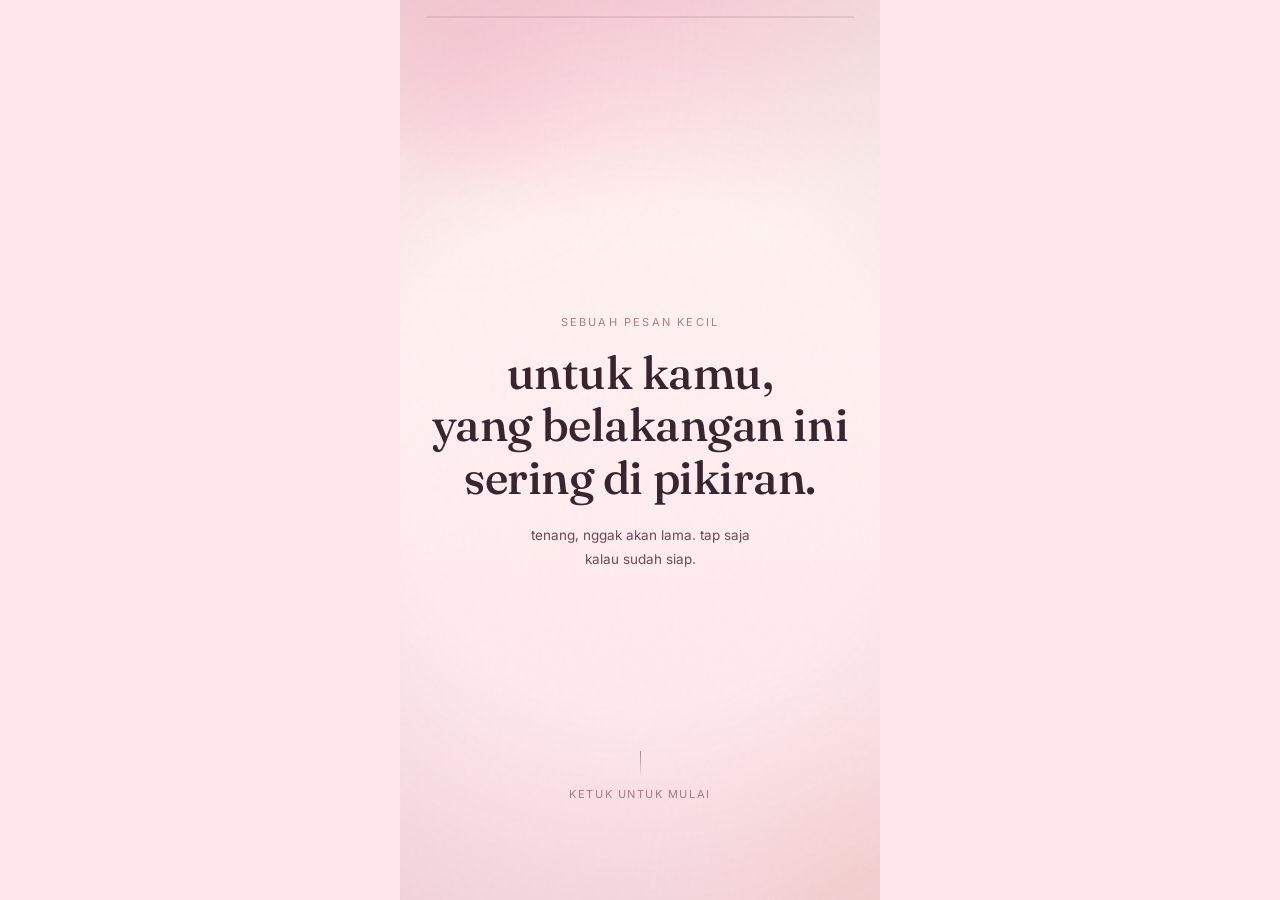
<file: Confess_1/index.html>
<!DOCTYPE html>
<html lang="id">
<head>
<meta charset="UTF-8">
<meta name="viewport" content="width=device-width, initial-scale=1, maximum-scale=1, user-scalable=no, viewport-fit=cover">
<meta name="theme-color" content="#ffe3ea">
<title>sebuah pesan</title>
<link rel="icon" href="assets/favicon.svg" type="image/svg+xml">
<link rel="stylesheet" href="css/styles.css">
</head>
<body>
<div id="app">

  <div class="ambient" aria-hidden="true">
    <span class="glow glow-a"></span>
    <span class="glow glow-b"></span>
  </div>
  <div id="hearts" class="hearts" aria-hidden="true"></div>
  <div class="grain" aria-hidden="true"></div>
  <div class="vignette" aria-hidden="true"></div>

  <div class="progress-track" aria-hidden="true"><span id="progressFill"></span></div>

  <!-- 00 · loader -->
  <section class="scene loader active" data-scene="loader">
    <div class="loader-heart" aria-hidden="true">
      <svg viewBox="0 0 32 28"><path d="M16 26 C4 18 1 11 5 6 C8 2 14 2 16 8 C18 2 24 2 27 6 C31 11 28 18 16 26 Z"/></svg>
    </div>
  </section>

  <!-- 01 · cover -->
  <section class="scene cover" data-scene="cover">
    <p class="eyebrow" id="coverEyebrow"></p>
    <h1 class="cover-title" id="coverTitle"></h1>
    <div class="prompt">
      <span class="prompt-line"></span>
      <span class="prompt-text">ketuk untuk mulai</span>
    </div>
  </section>

  <!-- 02 · envelope + bow -->
  <section class="scene envelope-scene" data-scene="envelope">
    <p class="eyebrow" id="envHintTop"></p>

    <div class="envelope-wrap">
      <div class="envelope" id="envelope">
        <div class="env-body"></div>
        <div class="env-flap"></div>
        <div class="env-fold-l"></div>
        <div class="env-fold-r"></div>
        <div class="env-seal"></div>
      </div>
    </div>

    <div class="bow-zone" id="bowZone">
      <svg class="arrow-svg" id="arrowSvg" viewBox="0 0 22 82" width="22" height="82" aria-hidden="true">
        <path d="M11 76V10 M4 17L11 10L18 17" fill="none" stroke="currentColor" stroke-width="1.8" stroke-linecap="round" stroke-linejoin="round"/>
      </svg>
      <svg class="bow-svg" id="bowSvg" viewBox="0 0 120 60" width="120" height="60">
        <path d="M8 44 Q60 14 112 44" fill="none" stroke="currentColor" stroke-width="3.5" stroke-linecap="round"/>
        <line x1="8" y1="44" x2="112" y2="44" stroke="currentColor" stroke-width="1.4" opacity=".55"/>
      </svg>
    </div>
    <p class="hint" id="envHintBottom"></p>
  </section>

  <!-- 03 · letter -->
  <section class="scene letter-scene" data-scene="letter">
    <div class="letter">
      <div class="letter-icon" aria-hidden="true">💌</div>
      <div class="letter-badge" id="letterBadge"></div>
      <div class="letter-stamp" id="letterStamp"></div>
      <div class="letter-carousel" id="letterCarousel">
        <div class="letter-track" id="letterTrack"></div>
      </div>
      <div class="letter-dots" id="letterDots"></div>
      <div class="letter-signature" id="letterSignature"></div>
      <button class="letter-btn" id="letterBtn" type="button">Lanjut ya</button>
    </div>
    <div class="continue-affordance" id="letterContinue">
      <span class="swipe-line"></span>
      <span>geser ke atas untuk lanjut</span>
    </div>
  </section>

  <!-- 04 · question -->
  <section class="scene question-scene" data-scene="question">
    <div class="question-card">
      <div class="letter-icon" aria-hidden="true">🥹</div>
      <h2 class="question-title" id="questionTitle"></h2>
      <div class="choices" id="choicesZone">
        <button class="choice choice-yes" id="choiceYes" type="button"></button>
        <button class="choice choice-wait dodge" id="choiceWait" type="button"></button>
      </div>
      <p class="dodge-hint" id="dodgeHint"></p>
    </div>
  </section>

  <!-- 05 · closing -->
  <section class="scene closing-scene" data-scene="closing">
    <div class="closing-mark" aria-hidden="true"></div>
    <h2 class="closing-title" id="closingTitle"></h2>
    <div class="closing-photo" id="closingPhotoWrap">
      <img id="closingPhoto" alt="">
    </div>
    <div class="closing-body" id="closingBody"></div>
    <p class="signature" id="closingSignature"></p>
  </section>

</div>

<audio id="bgMusic" src="assets/music.mp3" loop preload="auto"></audio>

<script src="js/config.js"></script>
<script src="js/main.js"></script>
</body>
</html>
</file>
<file: Confess_1/css/styles.css>
@import url('https://fonts.googleapis.com/css2?family=Fraunces:ital,opsz,wght@0,9..144,340;0,9..144,500;1,9..144,440&family=Inter:wght@400;500;600&display=swap');

:root{
  --bg-a:#fff6f3;
  --bg-b:#ffe6ec;
  --bg-c:#ffd3de;
  --ink:#3a2430;
  --ink-soft:#6b4a58;
  --muted:#a97e8c;
  --accent:#e5406c;
  --accent-deep:#c02955;
  --paper:#fffaf6;
  --line:rgba(58,36,48,.12);
  --ease:cubic-bezier(.22,.8,.25,1);
  --dur-m:420ms;
  --dur-l:700ms;
}

*,*::before,*::after{ box-sizing:border-box; }
html,body{ height:100%; margin:0; background:#ffe6ec; }
body{
  display:grid; place-items:center;
  font-family:'Inter',system-ui,-apple-system,'Segoe UI',sans-serif;
  -webkit-tap-highlight-color:transparent;
  overscroll-behavior:none;
}

#app{
  position:relative;
  width:100%; max-width:480px; height:100dvh;
  overflow:hidden;
  background:
    radial-gradient(120% 55% at 50% -6%, var(--bg-c), transparent 60%),
    linear-gradient(180deg, var(--bg-a), var(--bg-b));
  color:var(--ink);
  isolation:isolate;
  user-select:none;
  touch-action:none;
}

/* ---------------------------------------------------------
   Ambient: warm glow blobs + soft floating hearts
--------------------------------------------------------- */
.ambient{ position:absolute; inset:0; z-index:0; overflow:hidden; pointer-events:none; }
.glow{ position:absolute; border-radius:50%; filter:blur(60px); opacity:.5; will-change:transform; }
.glow-a{ width:240px; height:240px; background:#ffc2d3; top:-8%; left:-14%; animation:driftA 34s ease-in-out infinite alternate; }
.glow-b{ width:200px; height:200px; background:#ffd9c9; bottom:-10%; right:-16%; animation:driftB 40s ease-in-out infinite alternate; }
@keyframes driftA{ from{ transform:translate(0,0); } to{ transform:translate(24px,30px); } }
@keyframes driftB{ from{ transform:translate(0,0); } to{ transform:translate(-20px,-24px); } }

.hearts{ position:absolute; inset:0; z-index:1; overflow:hidden; pointer-events:none; }
.heart{
  position:absolute; bottom:-6%;
  width:10px; height:10px; transform:rotate(45deg);
  animation:floatUp linear forwards;
  opacity:.85;
}
.heart::before,.heart::after{
  content:""; position:absolute; width:10px; height:10px; border-radius:50%;
  background:inherit;
}
.heart::before{ top:-5px; left:0; }
.heart::after{ top:0; left:5px; }
@keyframes floatUp{
  0%{ transform:translate(0,0) rotate(45deg); opacity:0; }
  12%{ opacity:.85; }
  100%{ transform:translate(var(--dx,20px), -115vh) rotate(45deg); opacity:0; }
}

.grain{
  position:absolute; inset:-50%; z-index:30; opacity:.03; pointer-events:none; mix-blend-mode:multiply;
  background-image:url("data:image/svg+xml,%3Csvg viewBox='0 0 180 180' xmlns='http://www.w3.org/2000/svg'%3E%3Cfilter id='n'%3E%3CfeTurbulence type='fractalNoise' baseFrequency='.9' numOctaves='4' stitchTiles='stitch'/%3E%3C/filter%3E%3Crect width='100%25' height='100%25' filter='url(%23n)'/%3E%3C/svg%3E");
}
.vignette{
  position:absolute; inset:0; z-index:29; pointer-events:none;
  background:radial-gradient(circle, transparent 50%, rgba(120,40,65,.16) 130%);
}

/* ---------------------------------------------------------
   Progress
--------------------------------------------------------- */
.progress-track{
  position:absolute; top:max(16px, env(safe-area-inset-top)); left:26px; right:26px;
  height:2px; background:rgba(58,36,48,.1); border-radius:2px; overflow:hidden; z-index:40;
}
#progressFill{ display:block; height:100%; width:0%; background:var(--accent); transition:width var(--dur-l) var(--ease); }

/* ---------------------------------------------------------
   Scene framework
--------------------------------------------------------- */
.scene{
  position:absolute; inset:0;
  display:flex; flex-direction:column; align-items:center; justify-content:center;
  padding:56px 30px; text-align:center;
  opacity:0; visibility:hidden;
  transform:translateY(14px) scale(1.012);
  transition:opacity var(--dur-l) var(--ease), transform var(--dur-l) var(--ease), visibility var(--dur-l);
  pointer-events:none; z-index:2;
}
.scene.active{ opacity:1; visibility:visible; transform:none; pointer-events:auto; z-index:3; }

.eyebrow{ font-size:11px; letter-spacing:.2em; text-transform:uppercase; color:var(--muted); margin:0 0 18px; }

/* ---------------------------------------------------------
   Loader
--------------------------------------------------------- */
.loader{ gap:16px; z-index:5; }
.loader-heart{ width:30px; height:26px; color:var(--accent); animation:beat 1.15s ease-in-out infinite; }
.loader-heart svg{ width:100%; height:100%; fill:currentColor; }
@keyframes beat{ 0%,100%{ transform:scale(1); opacity:.75; } 50%{ transform:scale(1.12); opacity:1; } }

/* ---------------------------------------------------------
   Cover
--------------------------------------------------------- */
.cover-title{
  font-family:'Fraunces',serif; font-weight:500; font-optical-sizing:auto;
  font-size:clamp(30px,8.6vw,46px); line-height:1.14; letter-spacing:-.01em;
  margin:0; color:var(--ink);
}
.cover-title .line{ display:block; opacity:0; transform:translateY(10px); animation:lineIn .8s var(--ease) forwards; }
.cover-title .line:nth-child(1){ animation-delay:.15s; }
.cover-title .line:nth-child(2){ animation-delay:.32s; }
.cover-title .line:nth-child(3){ animation-delay:.49s; }
@keyframes lineIn{ to{ opacity:1; transform:none; } }

.cover-sub{ margin-top:20px; max-width:250px; font-size:13.5px; line-height:1.75; color:var(--ink-soft); opacity:0; animation:fadeIn .8s var(--ease) .8s forwards; }
@keyframes fadeIn{ to{ opacity:1; } }

.prompt{
  position:absolute; bottom:calc(11% + env(safe-area-inset-bottom));
  display:flex; flex-direction:column; align-items:center; gap:10px;
  opacity:0; animation:fadeIn 1s ease 1.4s forwards;
}
.prompt-line{ width:1px; height:26px; background:linear-gradient(var(--muted), transparent); animation:pulseLine 2.2s ease infinite; }
@keyframes pulseLine{ 0%,100%{ opacity:.3; } 50%{ opacity:1; } }
.prompt-text{ font-size:11px; letter-spacing:.14em; text-transform:uppercase; color:var(--muted); }

/* ---------------------------------------------------------
   Envelope + bow scene
--------------------------------------------------------- */
.envelope-scene{ justify-content:space-between; padding-top:calc(64px + env(safe-area-inset-top)); padding-bottom:calc(40px + env(safe-area-inset-bottom)); }
.envelope-wrap{ display:flex; align-items:center; justify-content:center; flex:1; }
.envelope{
  position:relative; width:118px; height:86px;
  filter:drop-shadow(0 18px 26px rgba(224,50,90,.25));
  transition:transform .3s var(--ease), opacity .3s var(--ease);
  animation:envSway 3.6s ease-in-out infinite;
}
@keyframes envSway{
  0%,100%{ transform:translate(0,0) rotate(0deg); }
  22%{ transform:translate(7px,-5px) rotate(2.4deg); }
  50%{ transform:translate(-6px,4px) rotate(-2deg); }
  76%{ transform:translate(5px,5px) rotate(1.4deg); }
}
.envelope.hit{ animation:envPop .55s var(--ease) forwards; }
@keyframes envPop{
  0%{ transform:scale(1) rotate(0); }
  35%{ transform:scale(1.15) rotate(-4deg); }
  100%{ transform:scale(0) rotate(8deg); opacity:0; }
}
.env-body{ position:absolute; inset:0; background:linear-gradient(150deg,#ff9fbb,#e5406c); border-radius:9px; box-shadow:inset 0 1px 0 rgba(255,255,255,.4); }
.env-flap{ position:absolute; left:6px; right:6px; top:3px; height:44px; background:#ffc0d3; clip-path:polygon(0 0,100% 0,50% 100%); border-radius:6px; }
.env-fold-l{ position:absolute; bottom:0; left:0; width:0; height:0; border-style:solid; border-width:0 0 54px 49px; border-color:transparent transparent #f2669c transparent; z-index:2; }
.env-fold-r{ position:absolute; bottom:0; right:0; width:0; height:0; border-style:solid; border-width:54px 0 0 49px; border-color:transparent transparent transparent #cf3c72; z-index:2; }
.env-seal{ position:absolute; left:50%; top:48%; transform:translate(-50%,-50%); width:18px; height:18px; border-radius:50%; background:#b3204f; z-index:4; box-shadow:0 2px 5px rgba(90,15,45,.4); }

.bow-zone{ position:relative; width:100%; height:150px; display:flex; align-items:center; justify-content:center; touch-action:none; }
.bow-svg{ color:var(--accent-deep); transform-origin:60px 44px; transition:transform .05s linear; filter:drop-shadow(0 3px 6px rgba(192,41,85,.25)); }
.arrow-svg{ position:absolute; color:var(--accent); left:50%; top:calc(50% - 88px); transform:translateX(-50%); transform-origin:11px 41px; pointer-events:none; }

.hint{ font-size:12px; color:var(--muted); }

/* ---------------------------------------------------------
   Letter — warm paper card
--------------------------------------------------------- */
.letter-scene{ padding-top:calc(48px + env(safe-area-inset-top)); }
.letter{
  width:100%; max-width:340px; background:var(--paper);
  border-radius:14px; padding:30px 26px 26px;
  box-shadow:0 24px 55px rgba(120,30,60,.22);
  transform:rotate(-.6deg); position:relative; text-align:left;
}
.letter::before{
  content:""; position:absolute; inset:0; border-radius:14px; pointer-events:none;
  background:repeating-linear-gradient(to bottom, transparent 0, transparent 30px, rgba(120,70,60,.05) 31px);
}
.letter-icon{ font-size:20px; text-align:center; margin-bottom:10px; }
.letter-badge{
  display:inline-block; margin:0 auto 16px; padding:5px 12px;
  background:var(--bg-c); color:var(--accent-deep);
  font-size:11px; font-weight:600; letter-spacing:.02em;
  border-radius:999px; text-align:center;
}
.letter > .letter-badge{ display:block; width:fit-content; }
.letter-stamp{ font-size:10px; letter-spacing:.14em; text-transform:uppercase; color:var(--muted); margin-bottom:20px; }

.letter-carousel{
  width:100%; overflow:hidden; position:relative; touch-action:pan-y;
}
.letter-track{
  position:relative; width:100%; min-height:24px;
  transition:height .28s var(--ease), transform .3s var(--ease);
}
.letter-track.dragging{ transition:none; }
.letter-card{
  position:absolute; top:0; left:0; width:100%;
  transition:transform .38s var(--ease);
}
.letter-track.dragging .letter-card{ transition:none; }
.letter-card p{
  font-family:'Fraunces',serif; font-weight:400; font-size:16.5px; line-height:1.72;
  color:var(--ink); margin:0 0 16px;
}
.letter-card p:last-child{ margin-bottom:0; }
.letter-dots{
  display:flex; justify-content:center; gap:7px; margin:14px 0 4px;
}
.letter-dot{
  width:6px; height:6px; border-radius:50%; background:var(--line); border:none; padding:0;
  transition:background .25s var(--ease), transform .25s var(--ease); cursor:pointer;
}
.letter-dot.active{ background:var(--accent-deep); transform:scale(1.35); }

.letter-signature{ margin-top:16px; font-family:'Fraunces',serif; font-style:italic; font-size:16px; color:var(--accent-deep); }

.letter-btn{
  appearance:none; border:none; display:block; margin:22px auto 0;
  padding:11px 26px; border-radius:999px;
  background:linear-gradient(150deg,#ff6b95,var(--accent-deep));
  color:#fff; font-family:'Inter',sans-serif; font-size:13.5px; font-weight:600;
  box-shadow:0 10px 22px rgba(192,41,85,.28);
  cursor:pointer; transition:transform .18s var(--ease), opacity .18s var(--ease);
  opacity:0; pointer-events:none;
}
.letter-btn.show{ opacity:1; pointer-events:auto; }
.letter-btn:active{ transform:scale(.96); }

.continue-affordance{
  position:absolute; bottom:calc(7% + env(safe-area-inset-bottom));
  display:flex; flex-direction:column; align-items:center; gap:8px;
  opacity:0; transform:translateY(6px);
  transition:opacity var(--dur-m) var(--ease), transform var(--dur-m) var(--ease);
  pointer-events:none;
}
.continue-affordance.show{ opacity:1; transform:none; pointer-events:auto; }
.swipe-line{ width:22px; height:1px; background:var(--muted); }
.continue-affordance span:last-child{ font-size:11px; letter-spacing:.1em; text-transform:uppercase; color:var(--muted); }

/* ---------------------------------------------------------
   Question
--------------------------------------------------------- */
.question-card{
  width:100%; max-width:300px; background:var(--paper);
  border:1.5px dashed var(--line); border-radius:16px;
  padding:30px 24px 22px;
  box-shadow:0 24px 55px rgba(120,30,60,.18);
  display:flex; flex-direction:column; align-items:center;
}
.question-title{
  font-family:'Fraunces',serif; font-weight:500; font-size:clamp(19px,5.6vw,23px);
  line-height:1.3; margin:0 0 26px; color:var(--ink);
}
.choices{ position:relative; width:100%; height:132px; }
.choice{
  appearance:none; border:none;
  font-family:'Inter',sans-serif; font-weight:600;
  cursor:pointer; border-radius:999px;
}
.choice-yes{
  position:absolute; left:50%; top:0; transform:translateX(-50%) scale(1);
  width:80%; padding:13px 4px; font-size:14.5px; color:#fff;
  background:linear-gradient(150deg,#ff6b95,var(--accent-deep));
  box-shadow:0 10px 22px rgba(192,41,85,.28);
  transition:transform .32s var(--ease);
  z-index:2;
}
.choice-wait{
  position:absolute; left:50%; top:64px; transform:translate(-50%,0) scale(1);
  padding:11px 20px; font-size:13px; color:var(--ink-soft);
  background:var(--paper); border:1px solid var(--line);
  transition:left .32s var(--ease), top .32s var(--ease), transform .32s var(--ease);
  z-index:1;
}
.choice:active{ opacity:.85; }
.dodge-hint{ margin:16px 0 0; min-height:14px; font-size:11.5px; color:var(--muted); }

/* ---------------------------------------------------------
   Closing
--------------------------------------------------------- */
.closing-mark{ width:34px; height:1px; background:var(--accent); margin-bottom:20px; }
.closing-title{
  font-family:'Fraunces',serif; font-weight:500; font-size:clamp(22px,6.4vw,28px);
  color:var(--accent-deep); margin:0 0 18px;
  opacity:0; transform:translateY(8px); animation:riseIn .7s var(--ease) forwards;
}
.closing-photo{
  width:180px; aspect-ratio:4/5; margin:0 0 22px; padding:10px 10px 26px;
  background:var(--paper); border-radius:10px; box-shadow:0 20px 40px rgba(120,30,60,.22);
  transform:rotate(-1.4deg);
  opacity:0; animation:riseIn .7s var(--ease) .22s forwards;
}
.closing-photo.hidden{ display:none; }
.closing-photo img{ width:100%; height:100%; object-fit:cover; border-radius:4px; display:block; }
.closing-body p{
  font-family:'Fraunces',serif; font-weight:400; font-size:17px; line-height:1.7;
  color:var(--ink); max-width:300px; margin:0 0 16px;
  opacity:0; transform:translateY(8px); animation:riseIn .7s var(--ease) forwards;
}
.closing-body p:nth-child(1){ animation-delay:.42s; }
.closing-body p:nth-child(2){ animation-delay:.62s; }
@keyframes riseIn{ to{ opacity:1; transform:none; } }

.signature{ margin-top:10px; font-family:'Fraunces',serif; font-style:italic; color:var(--accent-deep); font-size:16px; opacity:0; animation:riseIn .7s var(--ease) .82s forwards; }

/* ---------------------------------------------------------
   Reduced motion & small-height safety
--------------------------------------------------------- */
@media (prefers-reduced-motion: reduce){
  *,*::before,*::after{ animation-duration:.01ms !important; animation-iteration-count:1 !important; transition-duration:.01ms !important; }
}
@media (max-height: 640px){
  .bow-zone{ height:120px; }
  .letter-card p{ font-size:15.5px; }
}
</file>
